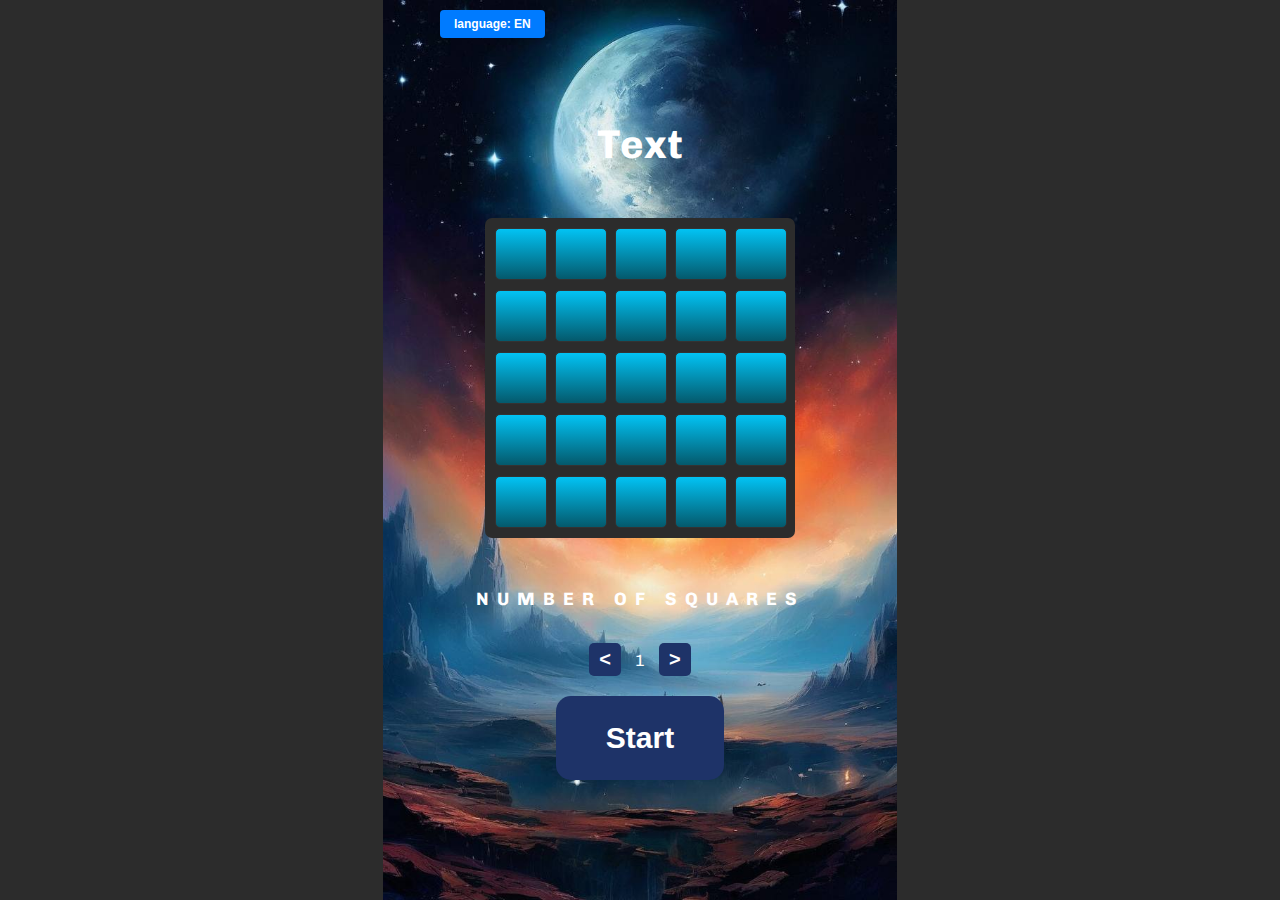
<file: front/index.html>
<!DOCTYPE html>
<html lang="ru">
<head>
  <meta charset="UTF-8">
  <meta name="viewport" content="width=device-width, initial-scale=1.0">
  <title>Случайные квадраты</title>
  <link rel="stylesheet" href="css/styles.css">
  <link rel="stylesheet" href="css/language-styles.css">
  <link href="https://fonts.googleapis.com/css2?family=Chivo:wght@400;700&display=swap" rel="stylesheet">
</head>
<body>
  <div class="language-container">
    <button id="language-btn">language: RU</button>
    <div id="language-menu">
      <button onclick="setLanguage('RU')">Русский</button>
      <button onclick="setLanguage('EN')">English</button>
    </div>
  </div>
  <div class="header" id="header-text">Текст</div>
  <div class="outer-square">
    <div class="grid-container"></div>
  </div>
  <h1 id="number-selector-text" class="number-selector-text">КОЛ-ВО КВАДРАТОВ</h1>
  <div class="number-selector">
    <button id="left-arrow" class="button-arrow">&lt;</button>
    <span id="number-display">1</span>
    <button id="right-arrow" class="button-arrow">&gt;</button>
  </div>
  <div>
    <button id="start-button">Старт</button>
  </div>
  <script src="js/grid.js"></script>
  <script src="js/arrowButtons.js"></script>
  <script src="js/headerAnimation.js"></script>
  <script src="js/startButton.js"></script>
  <script src="js/i18n.js"></script>
</body>
</html>
</file>
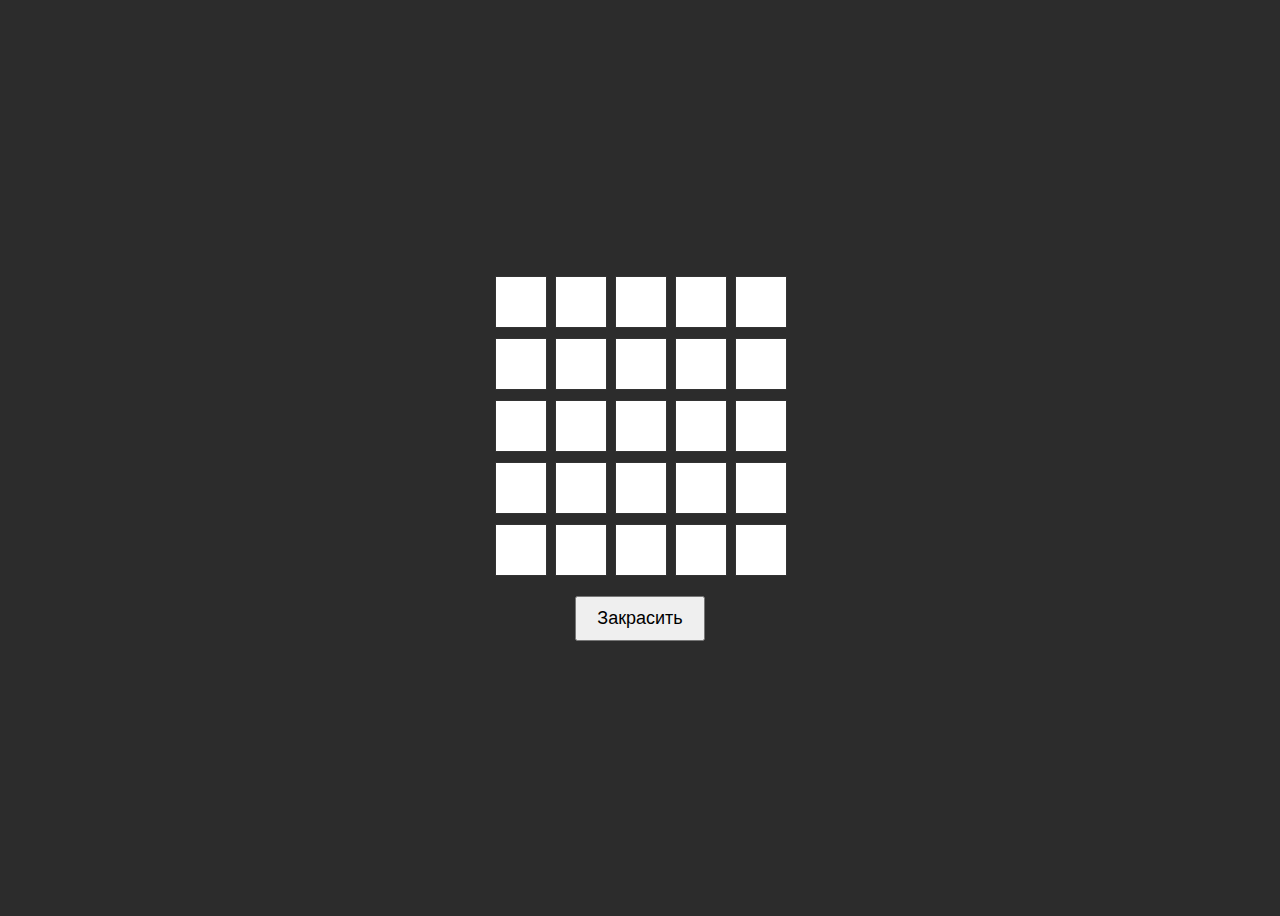
<file: front/squares.html>
<!DOCTYPE html>
<html lang="ru">
<head>
  <meta charset="UTF-8">
  <meta name="viewport" content="width=device-width, initial-scale=1.0">
  <title>Закрасить квадраты</title>
  <link rel="stylesheet" href="styles.css">
</head>
<body>
  <div class="grid-container">
    <!-- The grid will contain 25 squares -->
    <div class="square"></div>
    <div class="square"></div>
    <div class="square"></div>
    <div class="square"></div>
    <div class="square"></div>
    <div class="square"></div>
    <div class="square"></div>
    <div class="square"></div>
    <div class="square"></div>
    <div class="square"></div>
    <div class="square"></div>
    <div class="square"></div>
    <div class="square"></div>
    <div class="square"></div>
    <div class="square"></div>
    <div class="square"></div>
    <div class="square"></div>
    <div class="square"></div>
    <div class="square"></div>
    <div class="square"></div>
    <div class="square"></div>
    <div class="square"></div>
    <div class="square"></div>
    <div class="square"></div>
    <div class="square"></div>
  </div>
  <button id="colorButton">Закрасить</button>
  <script src="script.js"></script>
</body>
</html>
</file>
<file: front/css/styles.css>
body {
  overflow-y: auto;
  display: flex;
  flex-direction: column;
  align-items: center;
  justify-content: center;
  min-height: 100vh;
  background-image: url('../assets/images/background-image.jpg');
  background-color: #2c2c2c;
  background-size: contain;
  background-position: center;
  background-repeat: no-repeat;
  background-attachment: fixed;
  color: white;
  margin: 0;
  font-family: 'Chivo', sans-serif;
}

.header {
  font-weight: 700;
  font-size: 40px;
  text-align: center;
  margin-bottom: 50px;
  display: inline-block;
}

.header span {
  display: inline-block;
  animation: float 3s infinite ease-in-out;
}

@keyframes float {
  0%, 100% {
    transform: translateY(0);
  }
  50% {
    transform: translateY(-10px);
  }
}

.outer-square {
  background-color: #2c2c2c;
  border-radius: 7px;
  padding: 10px;
  display: inline-block;
}

.grid-container {
  display: grid;
  grid-template-columns: repeat(5, 50px);
  grid-gap: 10px;
}

.square {
  width: 50px;
  height: 50px;
  background: linear-gradient(0deg, #04596C, #02C3F4);
  border: 1px solid #333;
  border-radius: 5px;
}

@keyframes rotateY {
  from {
    transform: rotateY(0deg);
  }
  to {
    transform: rotateY(360deg);
  }
}

.starred {
  background-image: url('../assets/images/star.png');
  background-size: cover;
  background-repeat: no-repeat;
  background-position: center;
  border: none;
  animation: rotateY 2s linear infinite;
}

button {
  font-weight: 700;
  margin-top: 20px;
  padding: 25px 50px;
  font-size: 30px;
  border-radius: 15px;
  background-color: #1E3368;
  color: white;
  border: none;
  cursor: pointer;
}

button:hover {
  background-color: #14254a;
}

button:focus {
  outline: none;
}

.number-selector {
  margin-top: 0px;
}

.button-arrow {
  margin-right: 10px;
  margin-left: 10px;
  background-color: #1E3368;
  border: none;
  color: white;
  padding: 5px 10px;
  text-align: center;
  text-decoration: none;
  display: inline-block;
  font-size: 20px;
  cursor: pointer;
  border-radius: 5px;
}

.button-arrow:hover {
  background-color: #14254a;
}

.value {
  font-weight: 700;
  font-size: 24px;
  min-width: 50px;
  text-align: center;
}

.number-selector-text {
  letter-spacing: 8px;
  font-weight: 700;
  margin-top: 50px;
  font-size: 18px;
}

@media (max-width: 768px) {

  body {
    background-size: cover;
  }
}

@media (max-height: 668px) {
  .header {
    font-size: 30px;
    margin-bottom: 30px;
  }
  
  .grid-container {
    grid-template-columns: repeat(5, 45px);
    grid-gap: 8px;
  }

  .square {
    width: 45px;
    height: 45px;
  }

  .outer-square {
    padding: 8px;
  }

   button {
    padding: 20px 40px;
    font-size: 20px;
    border-radius: 10px;
  }

  .number-selector-text {
    margin-top: 30px;
    font-size: 12px;
  }

  .button-arrow {
    padding: 3.5px 7px;
    font-size: 15px;
  }
}
</file>
<file: front/css/language-styles.css>
.language-container {
    position: absolute;
    top: -10px;
    left: 50%;
    transform: translateX(-100%);
    display: flex;
    justify-content: flex-start;
    width: 200px;
}

#language-btn {
    padding: 7px 14px;
    background-color: #007bff;
    color: white;
    border: none;
    cursor: pointer;
    font-size: 12px;
    border-radius: 4px;
}

#language-btn:hover {
    background-color: #0056b3;
}

#language-menu {
    display: none;
    position: absolute;
    background: #ffffff;
    border: 1px solid #ccc;
    box-shadow: 0 2px 5px rgba(0,0,0,0.2);
    z-index: 1000;
    margin-top: 40px;
}

#language-menu button {
    margin-top: 5px;
    color: rgb(0, 0, 0);
    display: block;
    background: none;
    border: none;
    padding: 7px 14px;
    font-size: 12px;
    cursor: pointer;
    width: 100%;
    text-align: left;
    border-radius: 0px;
}

#language-menu button:hover {
    background-color: #c9c9c9;
}
</file>
<file: front/styles.css>
body {
  display: flex;
  flex-direction: column;
  align-items: center;
  justify-content: center;
  height: 100vh;
  background-color: #2c2c2c;
  color: white;
}

.grid-container {
  display: grid;
  grid-template-columns: repeat(5, 50px);
  grid-gap: 10px;
}

.square {
  width: 50px;
  height: 50px;
  background-color: white;
  border: 1px solid #333;
}

.colored {
  background-color: green;
}

button {
  margin-top: 20px;
  padding: 10px 20px;
  font-size: 18px;
}
</file>
